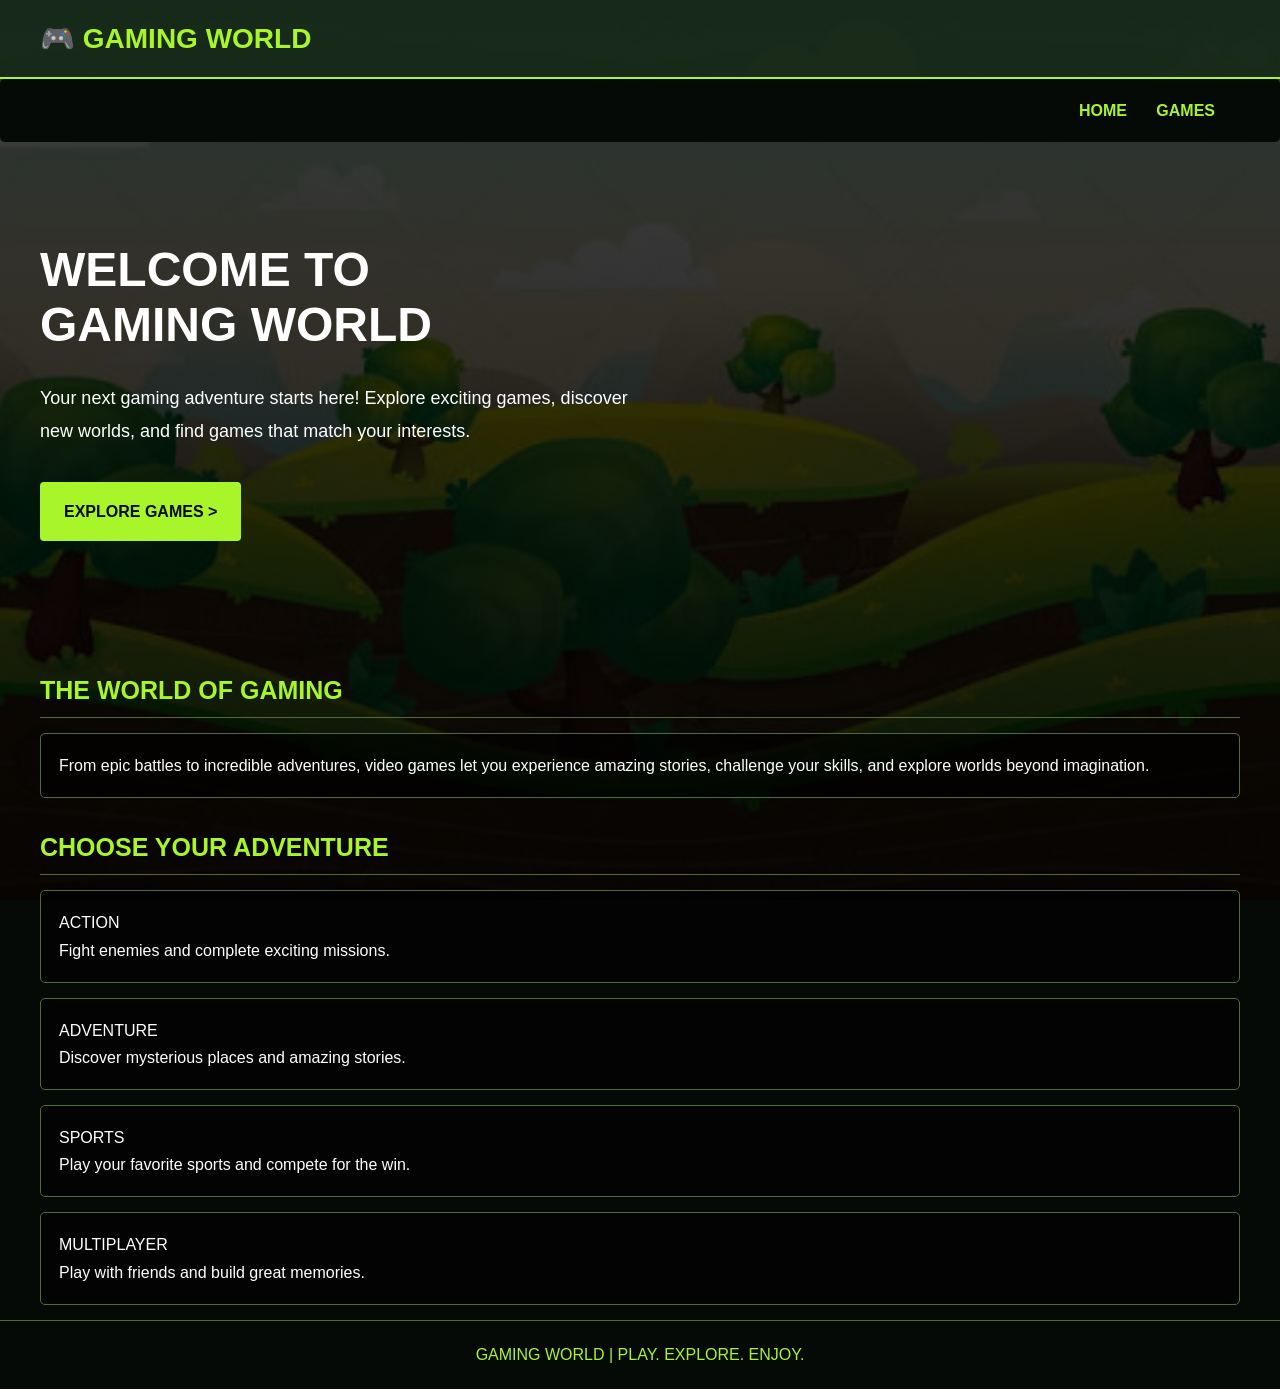
<file: index.html>
<!DOCTYPE html>
<html>
<head>
    <title>Gaming World</title>
    <link rel="stylesheet" href="style.css">
</head>
<body>

    <h1>🎮 GAMING WORLD</h1>

    <p id="menu">
        <a href="index.html">HOME</a>
        <a href="games.html">GAMES</a>
    </p>

    <h2 id="hero-title">
        WELCOME TO<br>
        GAMING WORLD
    </h2>

    <p id="intro">
        Your next gaming adventure starts here!
        Explore exciting games, discover new worlds,
        and find games that match your interests.
    </p>

    <p id="explore">
        <a href="games.html">EXPLORE GAMES &gt;</a>
    </p>

    <h2>THE WORLD OF GAMING</h2>

    <p>
        From epic battles to incredible adventures, video games
        let you experience amazing stories, challenge your skills,
        and explore worlds beyond imagination.
    </p>

    <h2>CHOOSE YOUR ADVENTURE</h2>

    <p>
        ACTION<br>
        Fight enemies and complete exciting missions.
    </p>

    <p>
        ADVENTURE<br>
        Discover mysterious places and amazing stories.
    </p>

    <p>
        SPORTS<br>
        Play your favorite sports and compete for the win.
    </p>

    <p>
        MULTIPLAYER<br>
        Play with friends and build great memories.
    </p>

    <footer>
        GAMING WORLD | PLAY. EXPLORE. ENJOY.
    </footer>

</body>
</html>
</file>
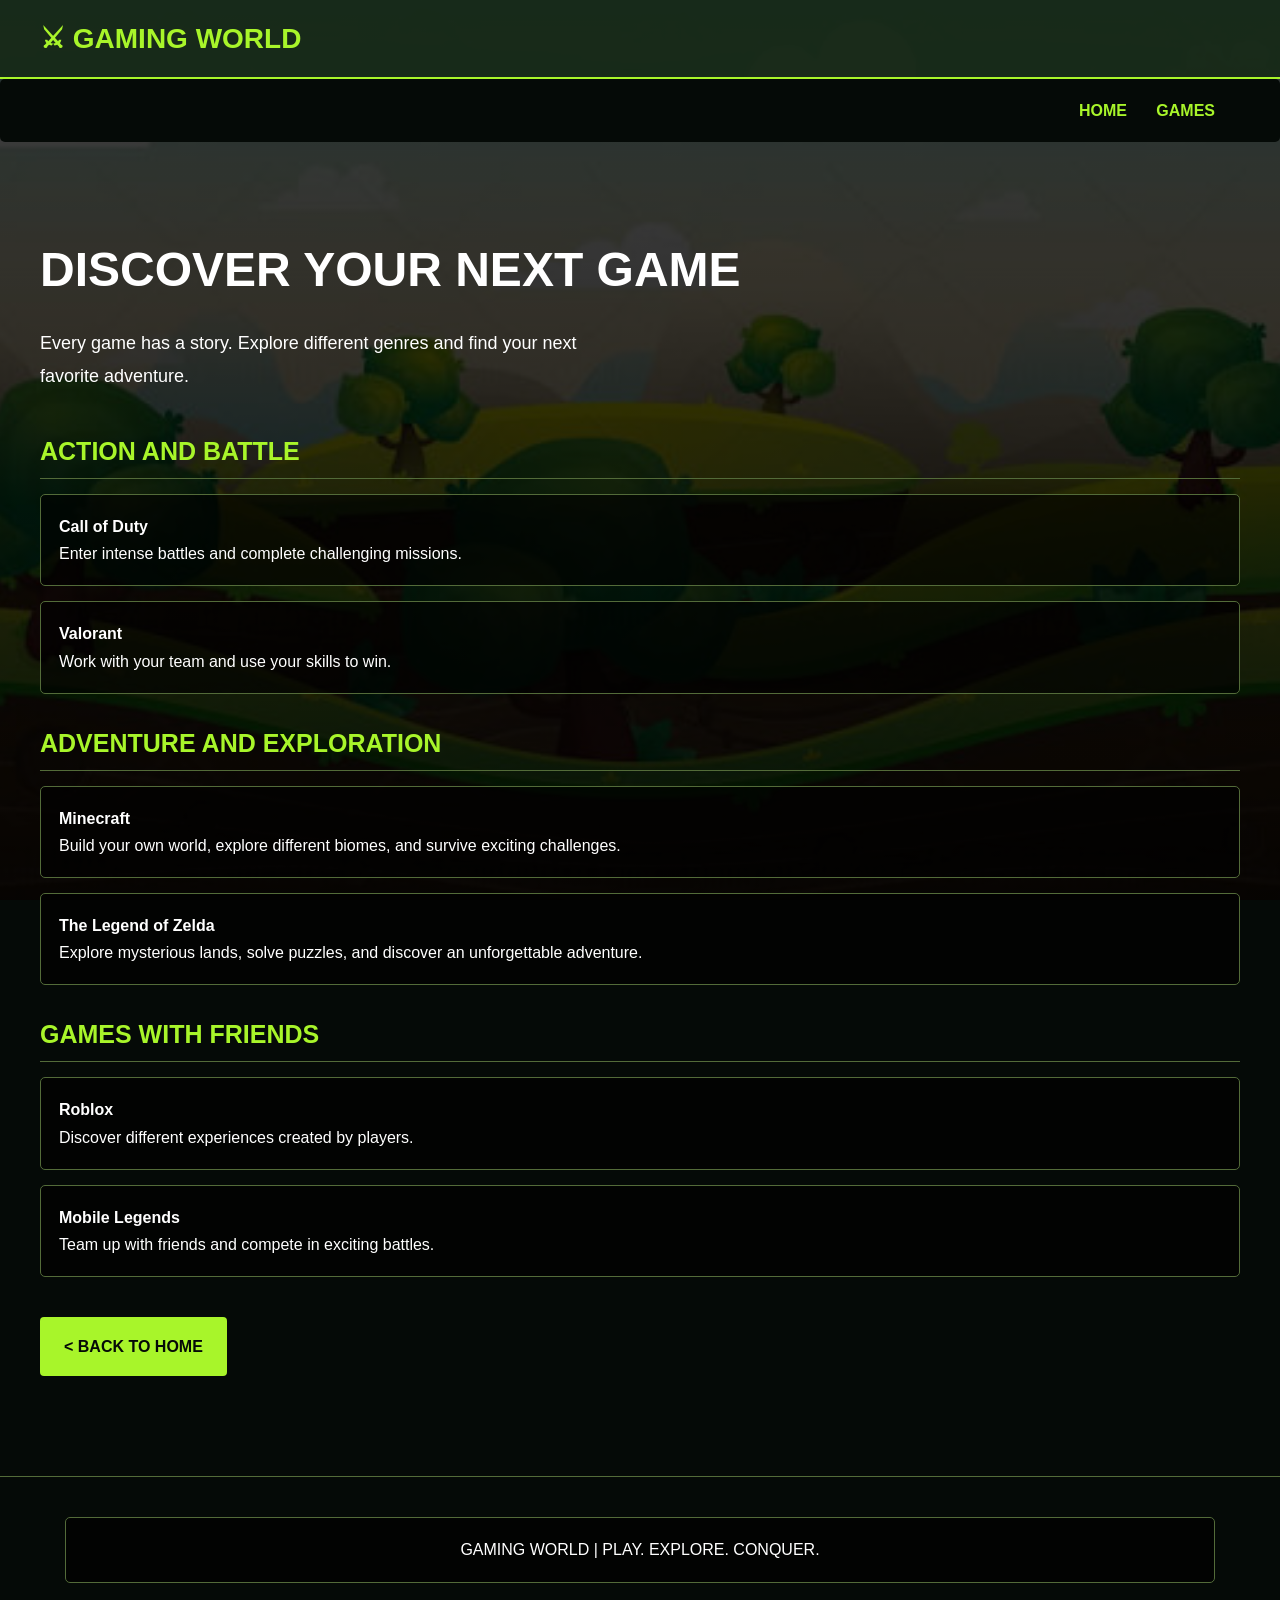
<file: games.html>
<!DOCTYPE html>
<html>
<head>
    <title>Gaming World - Games</title>
    <link rel="stylesheet" href="style.css">
</head>
<body>

    <h1>⚔ GAMING WORLD</h1>

    <p id="menu">
        <a href="index.html">HOME</a>
        <a href="games.html">GAMES</a>
    </p>

    <h2 id="hero-title">DISCOVER YOUR NEXT GAME</h2>

    <p id="intro">
        Every game has a story. Explore different genres
        and find your next favorite adventure.
    </p>

    <h2>ACTION AND BATTLE</h2>

    <p>
        <strong>Call of Duty</strong><br>
        Enter intense battles and complete challenging missions.
    </p>

    <p>
        <strong>Valorant</strong><br>
        Work with your team and use your skills to win.
    </p>

    <h2>ADVENTURE AND EXPLORATION</h2>

    <p>
        <strong>Minecraft</strong><br>
        Build your own world, explore different biomes,
        and survive exciting challenges.
    </p>

    <p>
        <strong>The Legend of Zelda</strong><br>
        Explore mysterious lands, solve puzzles, and discover
        an unforgettable adventure.
    </p>

    <h2>GAMES WITH FRIENDS</h2>

    <p>
        <strong>Roblox</strong><br>
        Discover different experiences created by players.
    </p>

    <p>
        <strong>Mobile Legends</strong><br>
        Team up with friends and compete in exciting battles.
    </p>

    <p id="explore">
        <a href="index.html"> &lt; BACK TO HOME</a>
    </p>

    <footer>
        <p>GAMING WORLD | PLAY. EXPLORE. CONQUER.</p>
    </footer>

</body>
</html>
</file>
<file: style.css>
body {
    background-color: #050a07;
    background-image: linear-gradient(
        rgba(0, 0, 0, 0.75),
        rgba(0, 0, 0, 0.90)
    ), url("img/background.jpeg");
    background-size: cover;
    background-position: center;
    background-attachment: fixed;

    color: white;
    font-family: Arial, sans-serif;
    font-size: 16px;
    margin: 0;
}

h1 {
    background-color: rgba(20, 40, 20, 0.85);
    color: #a8f52a;
    font-size: 28px;
    padding: 22px 40px;
    margin: 0;
    border-bottom: 2px solid #a8f52a;
}

#menu {
    background-color: #050a07;
    text-align: right;
    padding: 18px 40px;
    margin: 0;
    border: none;
}

a {
    color: #a8f52a;
    font-weight: bold;
    text-decoration: none;
    margin-right: 25px;
}

 #hero-title {
    background-image: none;
    background-color: transparent;
    color: white;
    font-size: 48px;
    padding: 100px 40px 20px 40px;
    margin: 0;
    border: none;
    border-radius: 0;
}

#intro {
    background-color: transparent;
    color: white;
    font-size: 18px;
    line-height: 1.8;
    max-width: 600px;
    padding: 10px 40px;
    margin: 0;
    border: none;
}

#explore {
    background-color: transparent;
    padding: 25px 40px 100px 40px;
    margin: 0;
    border: none;
}

#explore a {
    display: inline-block;
    background-color: #a8f52a;
    color: #050a07;
    padding: 16px 24px;
    border-radius: 4px;
}

h2 {
    color: #a8f52a;
    font-size: 25px;
    margin: 35px 40px 15px 40px;
    padding-bottom: 12px;
    border-bottom: 1px solid #536b39;
}

p {
    background-color: rgba(0, 0, 0, 0.65);
    color: white;
    line-height: 1.7;
    padding: 18px;
    margin: 15px 40px;
    border: 1px solid #536b39;
    border-radius: 5px;
}

footer {
    background-color: #050a07;
    color: #a8f52a;
    text-align: center;
    padding: 25px;
    border-top: 1px solid #536b39;
}
</file>
